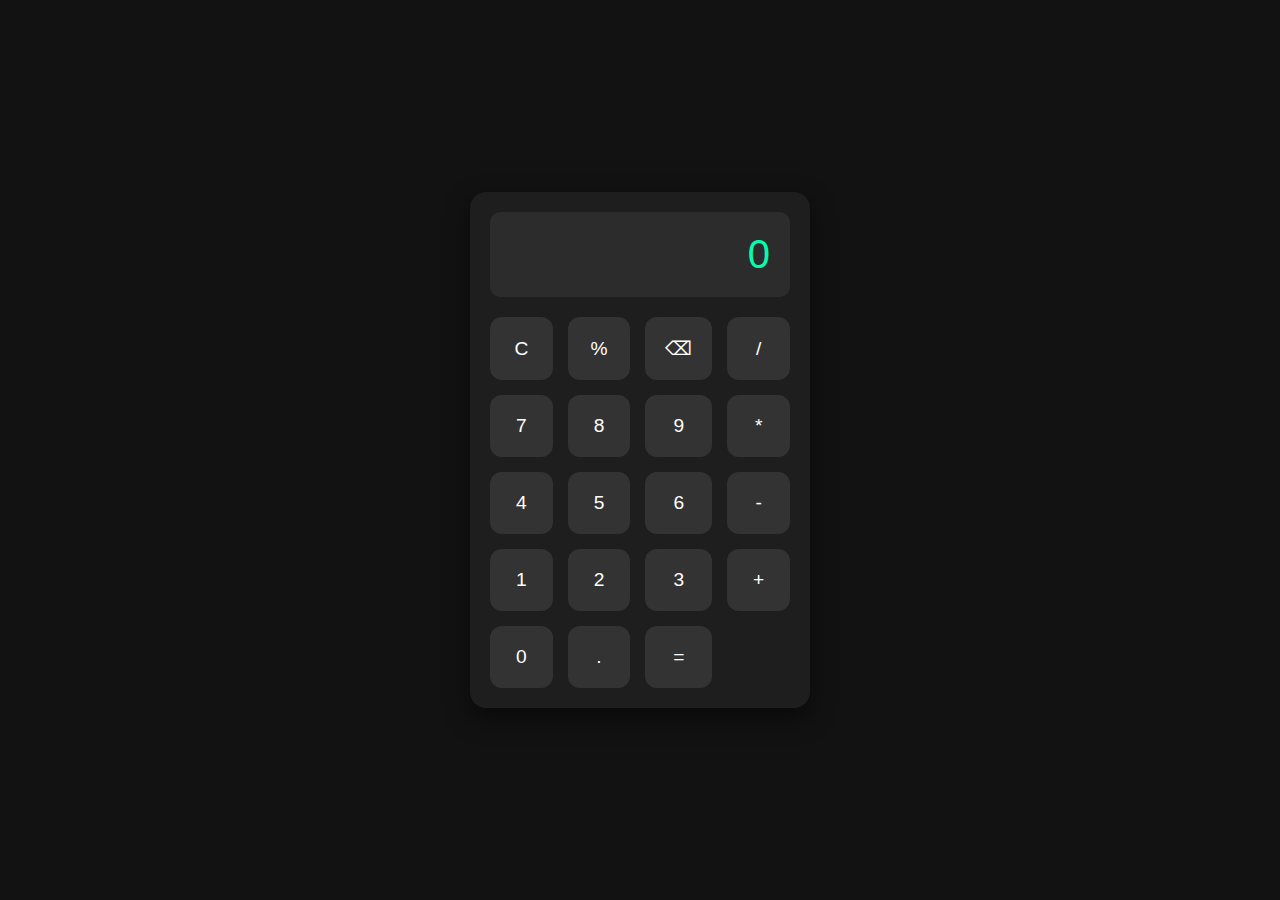
<file: index.html>
<!DOCTYPE html>
<html>
  <head>
    <meta charset="UTF-8">
    <meta name="viewport" content="width=device-width, initial-scale=1.0">
    <meta name="description" content="A simple, responsive calculator built with HTML, CSS, and JavaScript. Perform basic arithmetic operations easily.">
    <meta name="keywords" content="calculator, simple calculator, HTML calculator, JavaScript calculator, arithmetic calculator, responsive calculator">

    <title>Calculator</title>

    <link rel="stylesheet" href="Calculator.css">
  </head>
  <body>
    <div class="calculator">
      <div class="display" id="display">0</div>
      <div class="buttons">
        <button>C</button>
        <button>%</button>
        <button id="delete">⌫</button>
        <button>/</button>

        <button>7</button>
        <button>8</button>
        <button>9</button>
        <button>*</button>

        <button>4</button>
        <button>5</button>
        <button>6</button>
        <button>-</button>

        <button>1</button>
        <button>2</button>
        <button>3</button>
        <button>+</button>

        <button>0</button>
        <button>.</button>
        <button>=</button>
      </div>
    </div>
  </body>

  <script src="Calculator.js"></script>
</html>
</file>
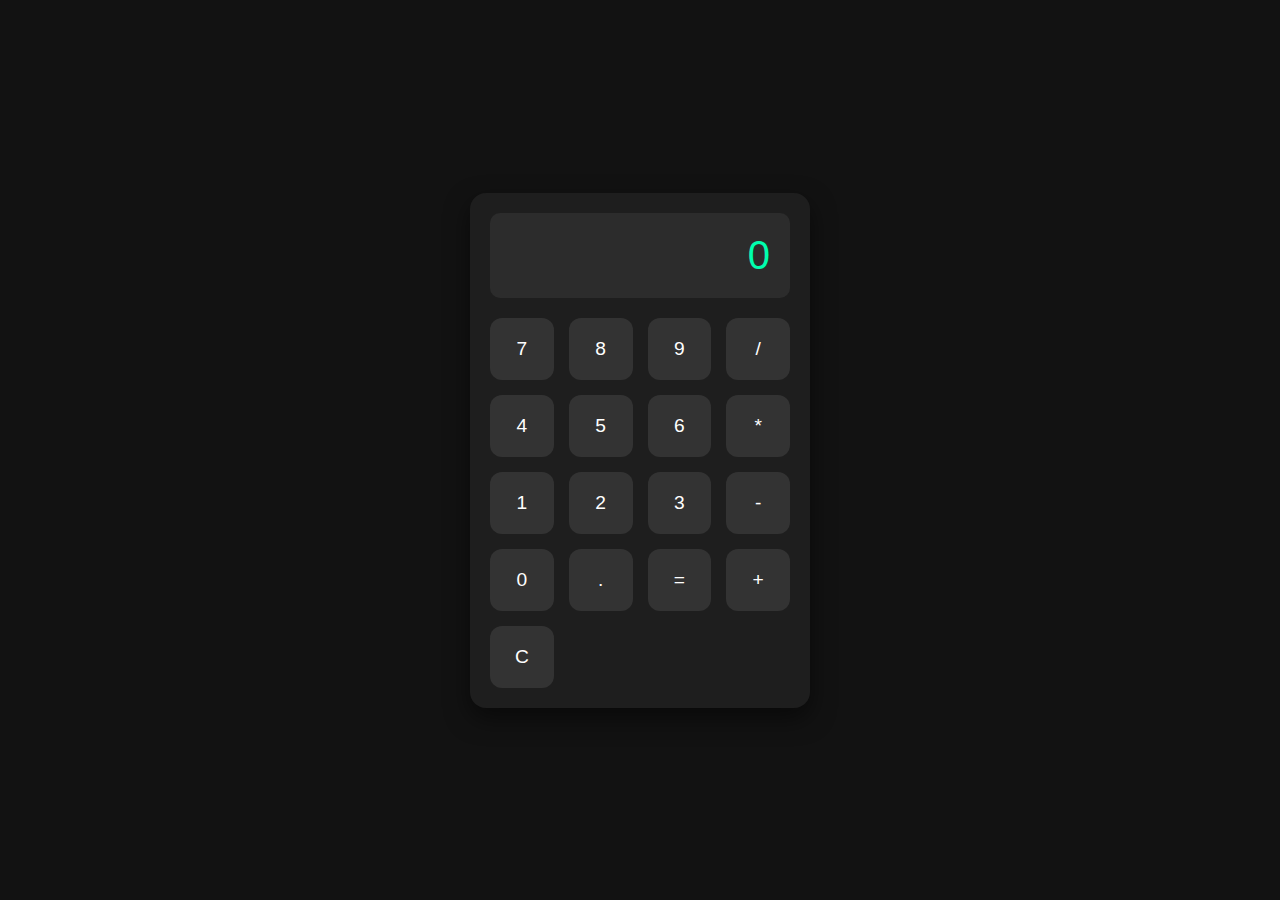
<file: Calculator.html>
<!DOCTYPE html>
<html>
  <head>
    <meta charset="UTF-8">
    <meta name="viewport" content="width=device-width, initial-scale=1.0">
    <meta name="description" content="A simple, responsive calculator built with HTML, CSS, and JavaScript. Perform basic arithmetic operations easily.">
    <meta name="keywords" content="calculator, simple calculator, HTML calculator, JavaScript calculator, arithmetic calculator, responsive calculator">

    <title>Calculator</title>

    <link rel="stylesheet" href="Calculator.css">
  </head>
  <body>
    <div class="calculator">
      <div class="display" id="display">0</div>
      <div class="buttons">
        <button>7</button>
        <button>8</button>
        <button>9</button>
        <button>/</button>

        <button>4</button>
        <button>5</button>
        <button>6</button>
        <button>*</button>

        <button>1</button>
        <button>2</button>
        <button>3</button>
        <button>-</button>

        <button>0</button>
        <button>.</button>
        <button>=</button>
        <button>+</button>

        <button>C</button>
      </div>
    </div>
  </body>

  <script src="Calculator.js"></script>
</html>
</file>
<file: Calculator.css>
body {
  margin: 0;
  padding: 0;
  background-color: #121212;
  display: flex;
  justify-content: center;
  align-items: center;
  height: 100vh;
  font-family: 'Segoe UI', sans-serif;
}

.calculator {
  background-color: #1e1e1e;
  padding: 20px;
  border-radius: 16px;
  box-shadow: 0 10px 25px rgba(0, 0, 0, 0.5);
  width: 300px;
}

.display {
  background-color: #2c2c2c;
  color: #00ffae;
  font-size: 2.5rem;
  padding: 20px;
  border-radius: 10px;
  text-align: right;
  margin-bottom: 20px;
  overflow-x: auto;
}

.buttons {
  display: grid;
  grid-template-columns: repeat(4,1fr);
  gap: 15px;
}

button {
  padding: 20px;
  font-size: 1.2rem;
  border: none;
  border-radius: 12px;
  background-color: #333;
  color: white;
  cursor: pointer;
  transition: background-color 0.2s;
}

button:hover {
  background-color: #444;
}
</file>
